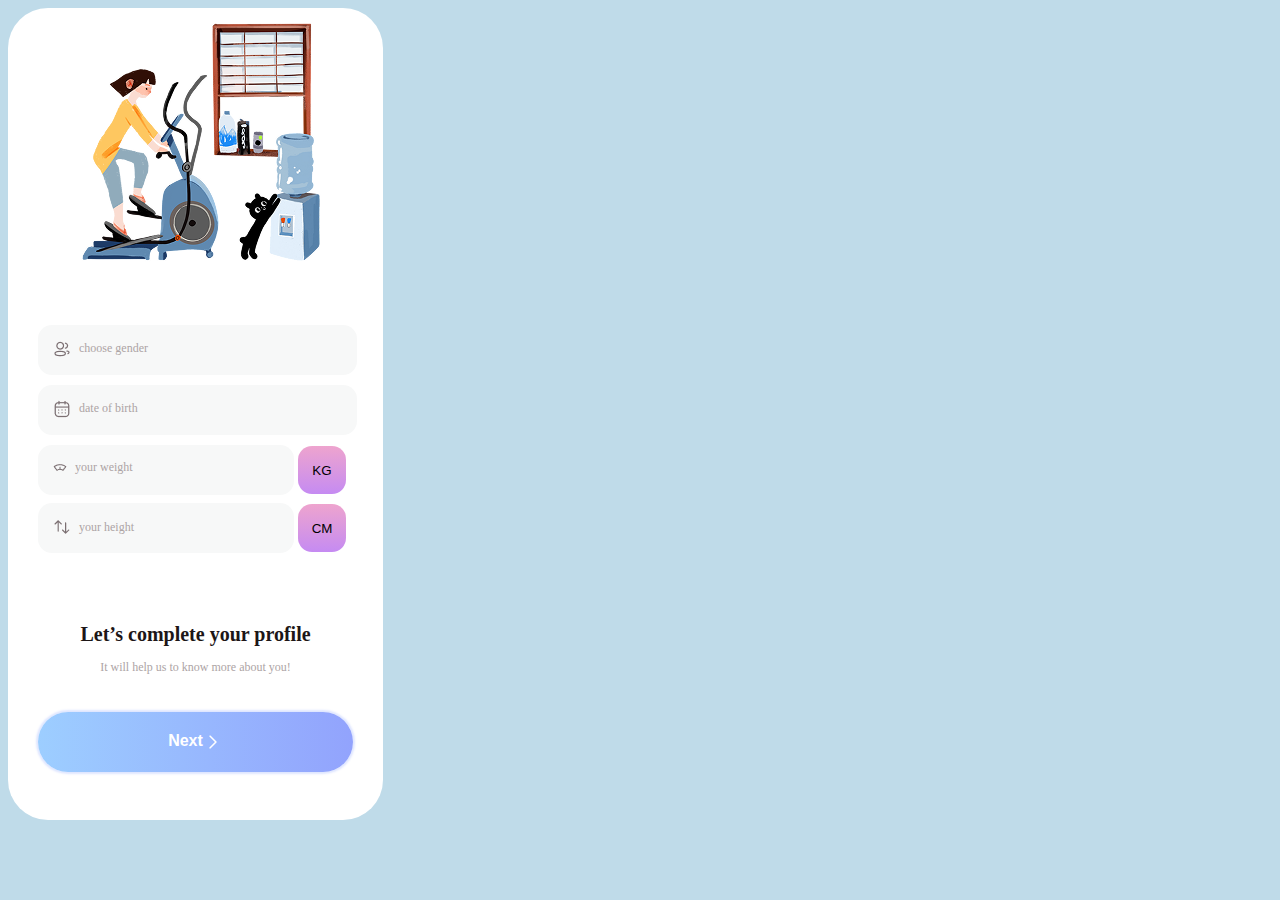
<file: cac/index.html>
<!DOCTYPE html>
<html lang="en">
<head>
    <meta charset="UTF-8">
    <meta name="viewport" content="width=  , initial-scale=1.0">
    <title>Document</title>
    <link rel="stylesheet" href="style.css">
</head>
<body>
    <div class="box">
        <div class="foto">
            <img src="girl goes in for sports at home on the elliptical trainer.png" alt="">
        </div>
        <div class="input1">
            <div>
            <h1 class="img">
                <img src="2 User.png" alt="" >
                choose gender
            </h1>            
                <input type="text" placeholder="">    
                </div>
                
                 
                <div>
                    <h1 class="img">
                        <img src="Calendar.png" alt="">
                        date of birth
                    </h1>
                    <input type="text" placeholder="">
                </div>
                
                       
            <span class="span1">
                
                    <h1 class="img">
                        <img src="Vector.png" alt="">
                        your weight
                    </h1>
                    <input type="text" class="" placeholder="">
                
                <button>KG</button>
            </span>
            <span class="span1">
                <h1 class="img">
                    <img src="Swap.png" alt="">
                    your height
                </h1>            
                <input type="text" placeholder="">
                <button>CM</button>
            </span>
            
        </div>

        <div class="text">
            <h1>Let’s complete your profile</h1>
            <p>It will help us to know more about you!</p>
        </div>
        <div class="button">
            <a href="cac.html">
            <button class="but">
                <span>
                Next 
                <img src="Arrow - Right 2.png" alt="">
                </span>
            </button>
        </a>
        </div>
    </div>
</body>
</html>
</file>
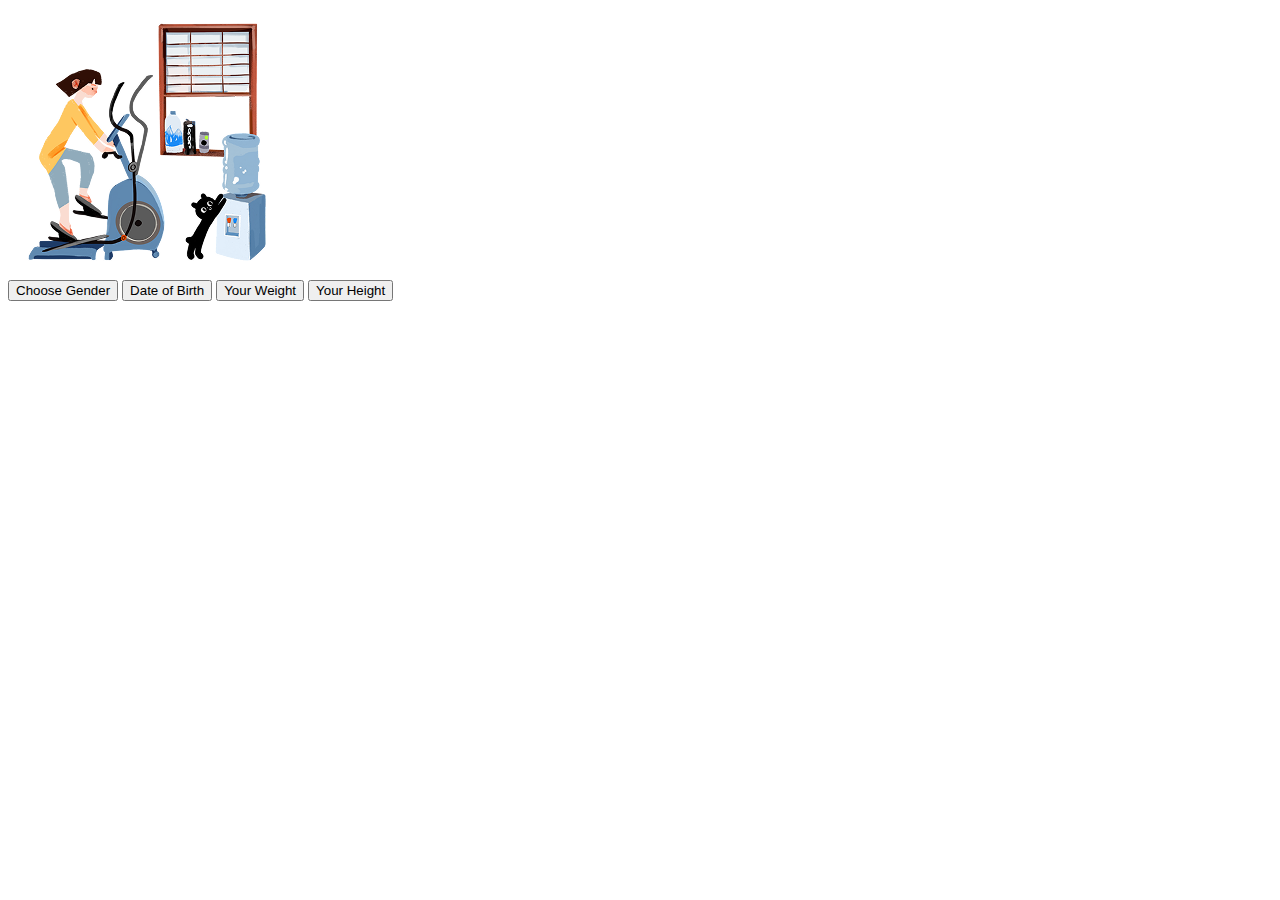
<file: cac1/profile.html>
<!DOCTYPE html>
<html lang="en">

<head>
    <meta charset="UTF-8">
    <meta name="viewport" content="width=device-width, initial-scale=1.0">
    <title> Profile Set Screen </title>
    <link rel="stylesheet" href="profile.css">
</head>

<body>
    <section class="section-1">
        <img src="girl goes in for sports at home on the elliptical trainer.png" alt="">
    </section>
    <section class="section-2">
        <button> Choose Gender </button>
        <button> Date of Birth </button>
        <button> Your Weight </button>
        <button> Your Height </button>
    </section>
</body>

</html>
</file>
<file: cac/style.css>
body {
  background-color: #BFDBE9;
}

.box {
  width: 375px;
  height: 812px;
  background-color: #ffffff;
  border-radius: 40px;
  display: flex;
  flex-wrap: wrap;
  justify-content: center;
}
.box .foto {
  width: 268px;
  height: 268px;
  top: 45px;
  left: 54p x;
}
.box .input1 {
  width: 315px;
  height: 237px;
  display: flex;
  flex-wrap: wrap;
  gap: 0 15px 0 0;
}
.box .input1 .img {
  position: absolute;
  display: flex;
  justify-content: center;
  align-items: center;
  margin-top: 15px;
  margin-left: 15px;
  font-size: 12px;
  font-weight: 400;
  color: #ADA4A5;
  gap: 8px;
}
.box .input1 input {
  width: 315px;
  height: 48px;
  background-color: #F7F8F8;
  border-radius: 14px;
  outline: none;
  border: none;
  gap: 20px;
}
.box .input1 .span1 {
  width: 315px;
  height: 48px;
}
.box .input1 .span1 input {
  width: 252px;
  height: 48px;
  border-radius: 14px;
}
.box .input1 .span1 button {
  width: 48px;
  height: 48px;
  border-radius: 14px;
  background: linear-gradient(#EEA4CE, #C58BF2);
  border: none;
  outline: none;
}
.box .text {
  width: 272px;
  height: 53px;
}
.box .text h1 {
  font-size: 20px;
  font-weight: 700;
  color: #1D1617;
  text-align: center;
}
.box .text p {
  font-size: 12px;
  font-weight: 400;
  text-align: center;
  color: #ADA4A5;
}
.box .button button {
  width: 315px;
  height: 60px;
  border-radius: 99px;
  background: linear-gradient(to right, #9DCEFF, #92A3FD);
  border-radius: 99px;
  border: none;
  box-shadow: 0 0 2px 2px rgba(149, 173, 254, 0.3019607843);
  font-size: 16px;
  font-weight: 700;
  text-align: center;
  color: #ffffff;
}
.box .button .but span {
  display: flex;
  justify-content: center;
}/*# sourceMappingURL=style.css.map */
</file>
<file: cac1/profile.css>
/*# sourceMappingURL=profile.css.map */
</file>
